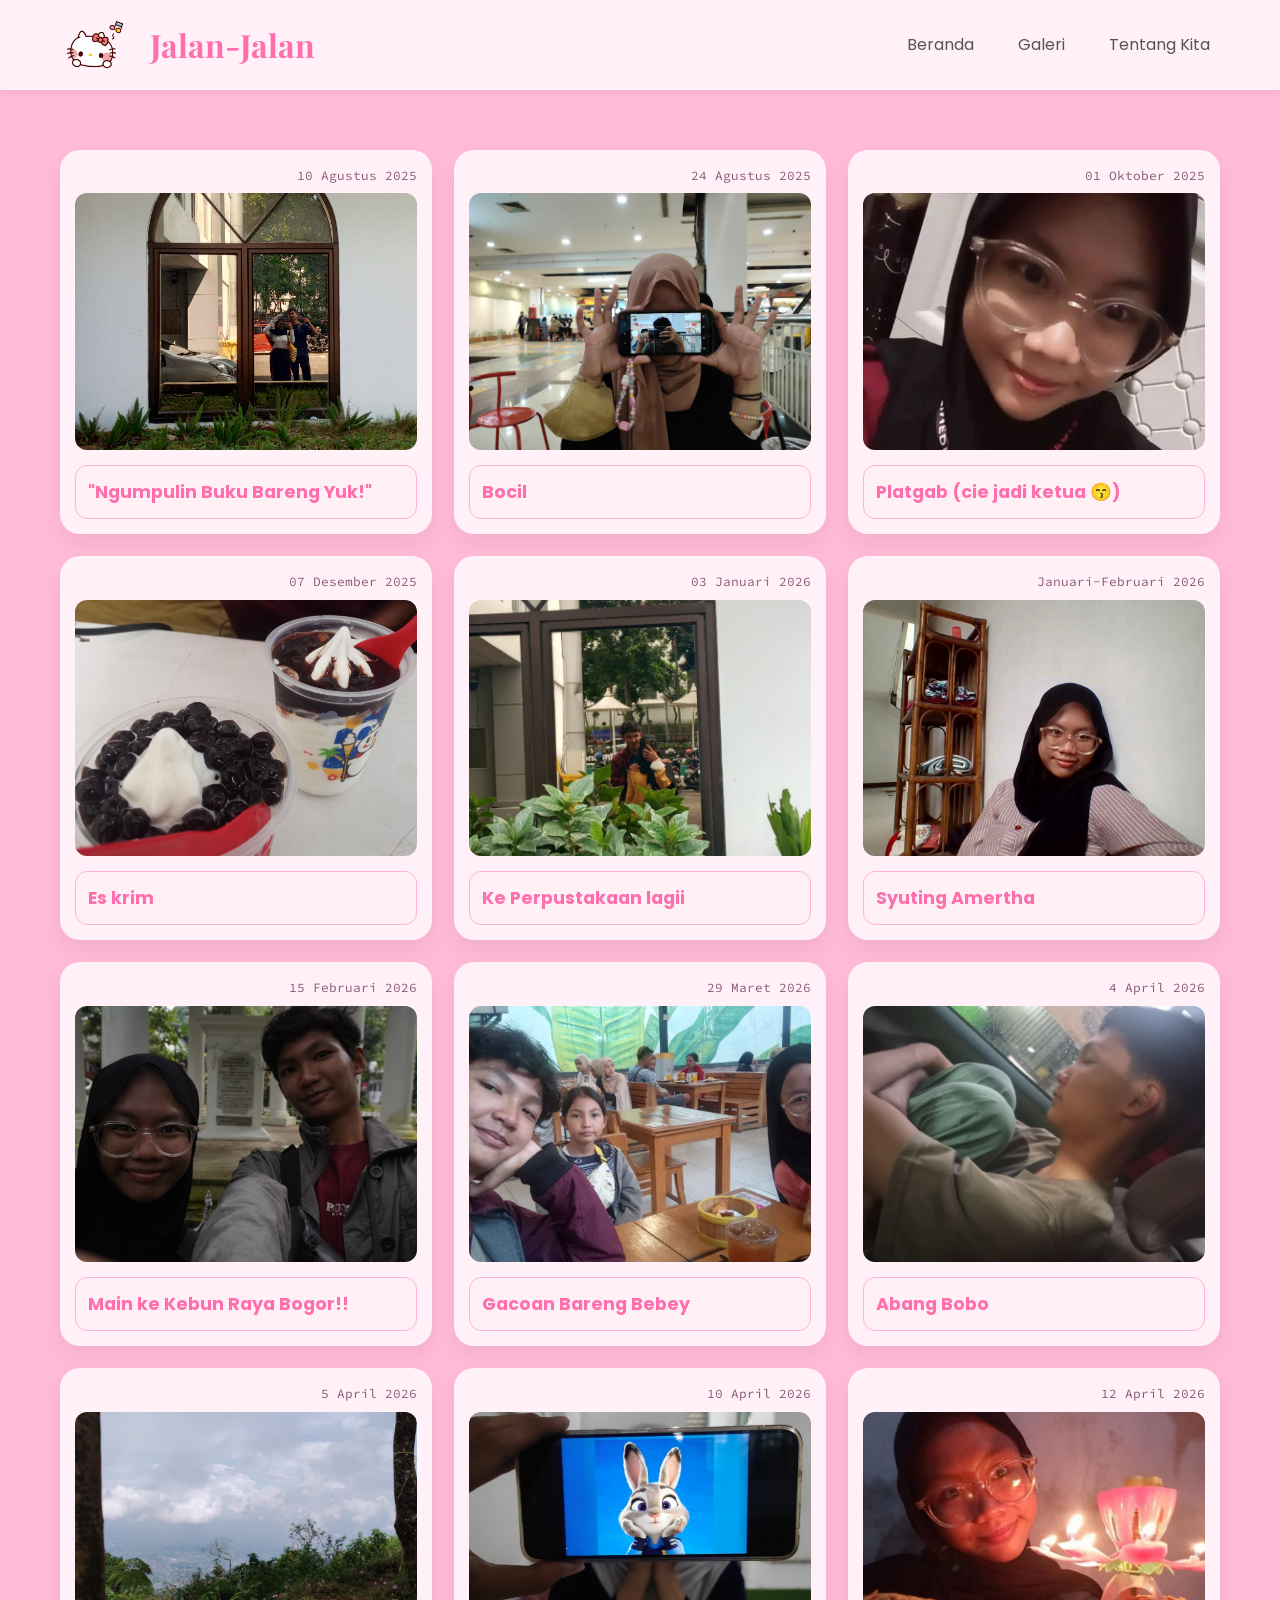
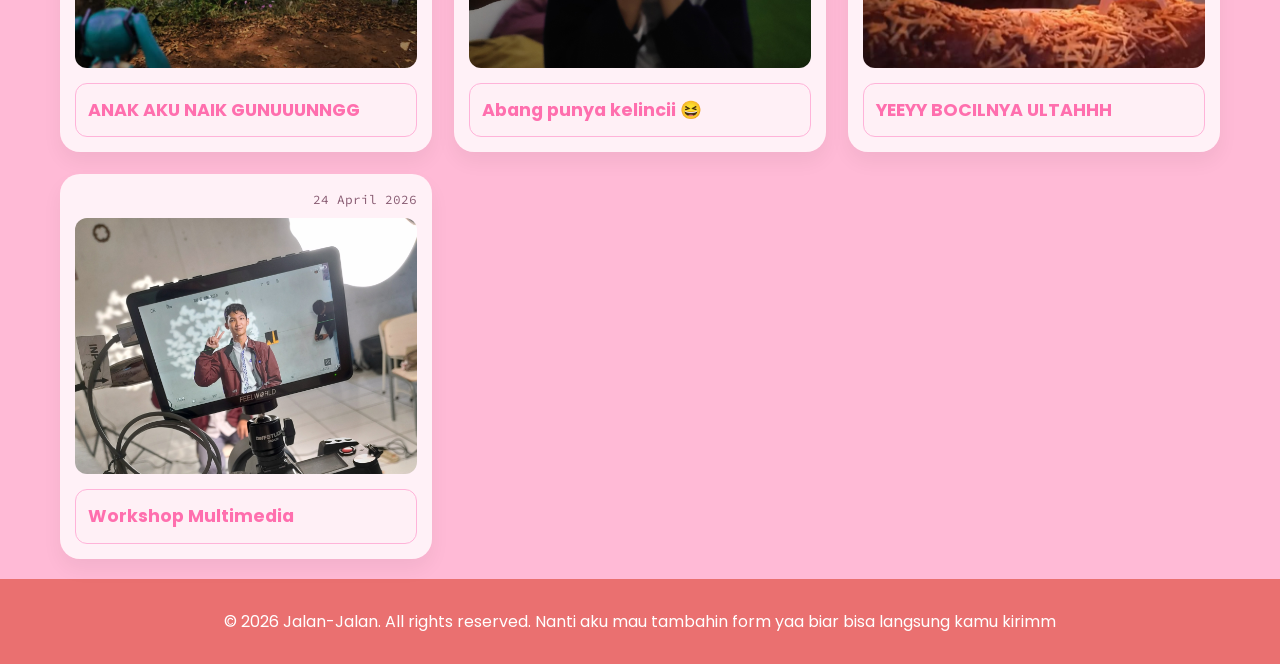
<file: Gallery/foto.html>
<!DOCTYPE html>
<html lang="en">
<head>
    <meta charset="UTF-8">
    <meta name="viewport" content="width=device-width, initial-scale=1.0">
    <link rel="stylesheet" href="foto.css">
    <script src="foto.js" defer></script>
    <title>Galeri Jalan-Jalan</title>
  <link rel="icon" type="image/x-icon" href="favicon (1).ico">
</head>
<body>
  <header>
    <div class="logo">
      <img src="cek-removebg-preview.png" alt="Hello Kitty" class="kitty-icon">
      <h1>Jalan-Jalan</h1>
    </div>
    <button id="nav-toggle" aria-label="Buka menu" aria-expanded="false">
      <span class="bar"></span>
      <span class="bar"></span>
      <span class="bar"></span>
    </button>
    <nav>
      <a href="/index.html">Beranda</a>
      <a href="/Gallery/foto.html">Galeri</a>
      <a href="/Profile/about_us.html">Tentang Kita</a>
    </nav>
  </header>

  <!-- Galeri Foto -->
  <main class="gallery-container" id="Gallery-Foto">
    <!-- Foto-foto ada di javascript -->
  </main>

  <footer>
    <p>&copy; 2026 Jalan-Jalan. All rights reserved. Nanti aku mau tambahin form yaa biar bisa langsung kamu kirimm</p>
  </footer>
</body>
</html>
</file>
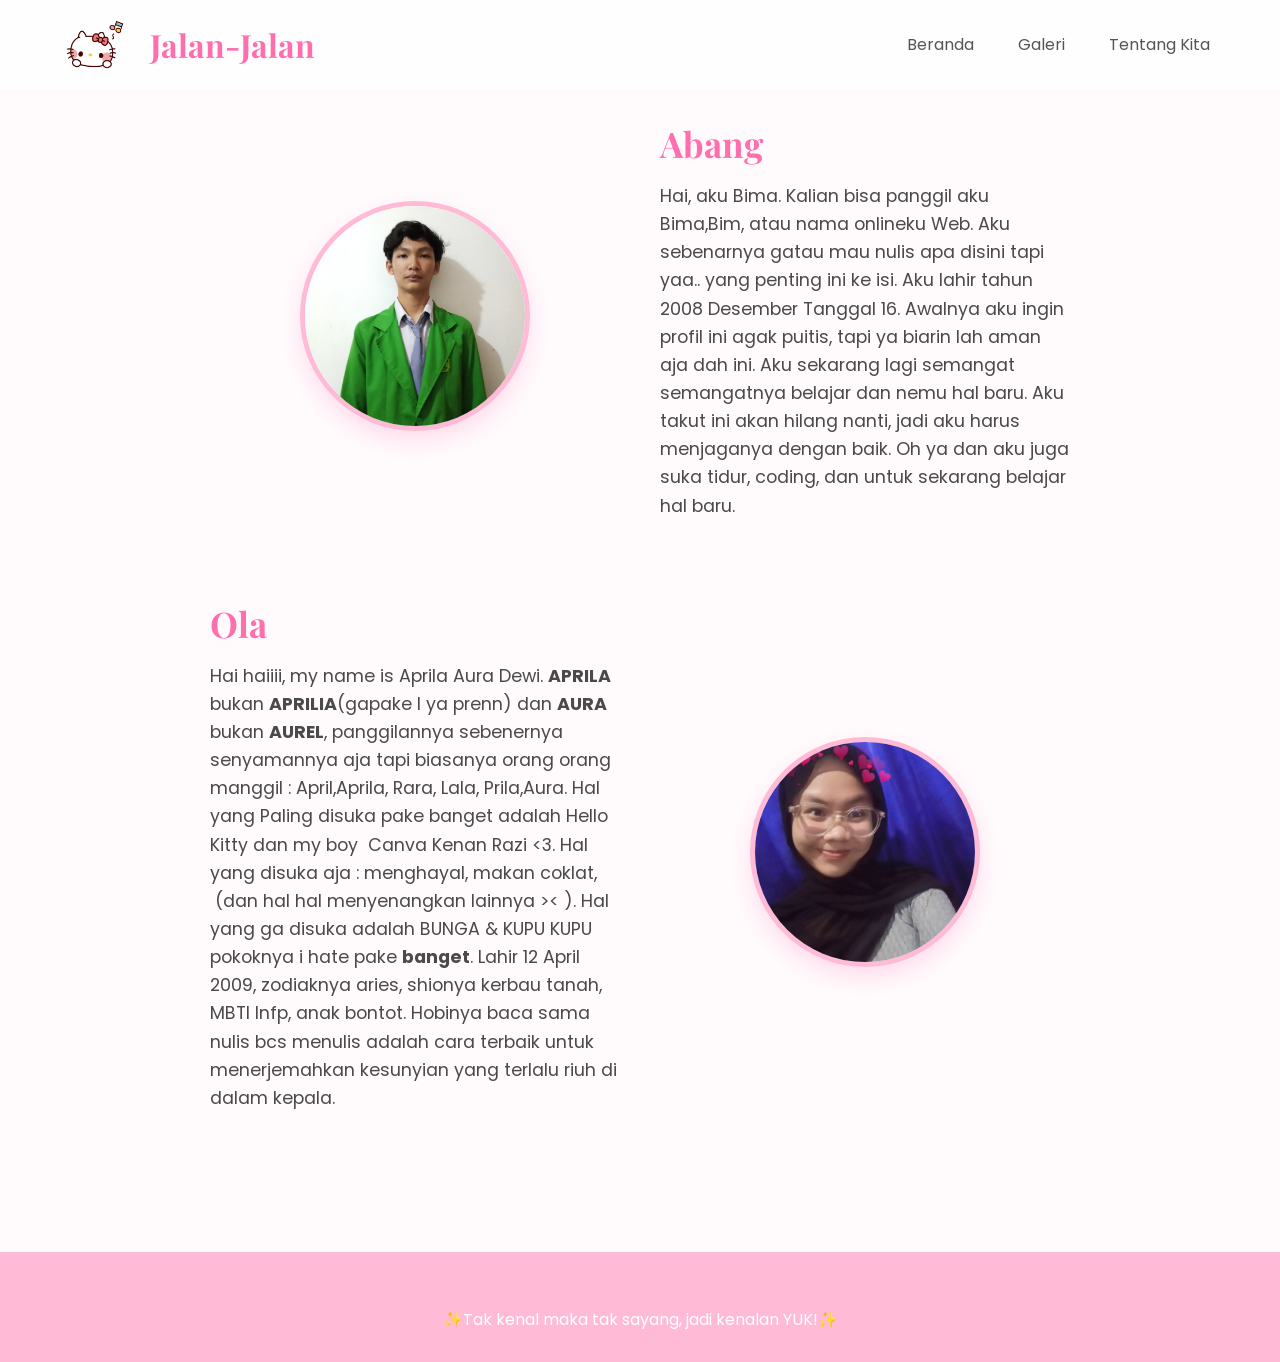
<file: Profile/about_us.html>
<!DOCTYPE html>
<html lang="en">
<head>
 <meta charset="UTF-8">
    <meta name="viewport" content="width=device-width, initial-scale=1.0">
    <title>Document</title>
    <link rel="icon" type="image/x-icon" href="favicon (1).ico">
    <link rel="stylesheet" href="about-us.css">
    <script src="aboutus.js"></script>
</head>
<body>
    <header>
    <div class="logo">
        <img src="cek-removebg-preview.png" alt="Hello Kitty" class="kitty-icon">
        <h1>Jalan-Jalan</h1>
    </div>
    <button id="nav-toggle" aria-label="Buka menu" aria-expanded="false">
        <span class="bar"></span>
        <span class="bar"></span>
        <span class="bar"></span>
    </button>
    <nav>
        <a href="/index.html">Beranda</a>
        <a href="/Gallery/foto.html">Galeri</a>
        <a href="/Profile/about_us.html">Tentang Kita</a>
    </nav>
</header>

<!-- Bag Abang -->
<main class="about-container">
    <section class="profile-section">
        <div class="profile-card">
        <div class="profile-image">
          <img src="Foto sopan pake almet.jpeg" alt="Foto Abang" class="clickable-photo">
          <span class="bubble b-1">Bimaa</span>
          <span class="bubble b-2">16 Desember 2008</span>
          <span class="bubble b-3-A">Web</span>
          <span class="bubble b-4">Biru</span>
        </div>
        <div class="profile-info">
            <h2>Abang</h2>
            <p>Hai, aku Bima. Kalian bisa panggil aku Bima,Bim, atau nama onlineku Web. Aku sebenarnya gatau mau nulis apa disini tapi yaa.. yang penting ini ke isi. Aku lahir tahun 2008 Desember Tanggal 16.
            Awalnya aku ingin profil ini agak puitis, tapi ya biarin lah aman aja dah ini. Aku sekarang lagi semangat semangatnya belajar dan nemu hal baru. Aku takut ini akan hilang nanti, jadi aku harus menjaganya dengan baik. Oh ya dan aku juga suka tidur, coding, dan untuk sekarang belajar hal baru.
        </p>
    </div>
</div>
</section>

<!-- Bag Ola -->
 <section class="profile-section reverse">
    <div class="profile-card">
        <div class="profile-image">
            <img src="Profil ola.jpeg" alt="Foto Ola" class="clickable-photo">
            <span class="bubble b-1">Auraa</span>
            <span class="bubble b-2">12 April 2009</span>
            <span class="bubble b-3">Hello Kitty</span>
            <span class="bubble b-4">Pink</span>
        </div>
        <div class="profile-info">
            <h2>Ola</h2>
            <p>Hai haiiii, my name is Aprila Aura Dewi. <b>APRILA</b> bukan <b>APRILIA</b>(gapake I ya prenn) dan <b>AURA</b> bukan <b>AUREL</b>, panggilannya sebenernya senyamannya aja tapi biasanya orang orang manggil : April,Aprila, Rara, Lala, Prila,Aura. 
             Hal yang Paling disuka pake banget adalah Hello Kitty dan my boy  Canva Kenan Razi <3. Hal yang disuka aja : menghayal, makan coklat,  (dan hal hal menyenangkan lainnya >< ). Hal yang ga disuka adalah BUNGA & KUPU KUPU pokoknya i hate pake <b>banget</b>. Lahir 12 April 2009,
             zodiaknya aries, shionya kerbau tanah, MBTI Infp, anak bontot. Hobinya baca sama nulis bcs menulis adalah cara terbaik untuk menerjemahkan kesunyian yang terlalu riuh di dalam kepala.
            </p>
        </div>
    </div>
</section>
</main>

<footer>
  <p>✨Tak kenal maka tak sayang, jadi kenalan YUK!✨</p>
</footer>
</body>
</html>
</file>
<file: Gallery/foto.css>
@import url('https://fonts.googleapis.com/css2?family=Playfair+Display:wght@600&family=Poppins:wght@300;400;500&display=swap');
@import url('https://fonts.googleapis.com/css2?family=Genos:ital,wght@0,100..900;1,100..900&family=Major+Mono+Display&family=Six+Caps&family=Source+Code+Pro:ital,wght@0,200..900;1,200..900&display=swap');

:root {
  --pink-primary: #ff6fae;
  --pink-soft: #ffbad6;
  --pink-light: #fff0f6;
  --white-glass: rgba(255, 255, 255, 0.8);
  --header-height: 80px;
}

* {
  margin: 0;
  padding: 0;
  box-sizing: border-box;
}

body {
  background-color: var(--pink-soft);
  font-family: 'Poppins', sans-serif;
  color: #4a4a4a;
  line-height: 1.6;
  overflow-x: hidden;
}

/* --- Header --- */
header {
  display: flex;
  justify-content: space-between;
  align-items: center;
  padding: 20px 50px;
  height: var(--header-height);
  background-color: var(--white-glass);
  position: fixed;
  top: 0;
  width: 100%;
  z-index: 100;
  backdrop-filter: blur(10px);
  box-shadow: 0 2px 10px rgba(0,0,0,0.05);
}

.logo {
  display: flex;
  align-items: center;
  gap: 10px;
}

.kitty-icon {
  width: 90px;
  animation: bounce 3s alternate infinite;
}

@keyframes bounce {
  0%, 100% { transform: translateY(0); }
  50% { transform: translateY(-10px); }
}

header h1 {
  font-family: 'Playfair Display', serif;
  color: var(--pink-primary);
}

nav a {
  margin: 0 20px;
  text-decoration: none;
  color: #555;
  font-weight: 400;
  transition: color 0.3s;
}

nav a:hover {
  color: #ff6fae;
}

/* --- Gallery Layout --- */
.gallery-container {
  margin-top: calc(var(--header-height) + 40px);
  padding: 20px;
  display: grid;
  grid-template-columns: repeat(auto-fill, minmax(300px, 1fr));
  gap: 25px;
  max-width: 1200px;
  margin-left: auto;
  margin-right: auto;
  align-items: start;
}

.card {
  background: var(--white-glass);
  padding: 15px;
  border-radius: 20px;
  box-shadow: 0 10px 20px rgba(0,0,0,0.05);
  display: flex;
  flex-direction: column;
  transition: transform 0.3s ease;
  height: 100%;
  height: max-content;
  align-self: start;
}


.card:hover {
  transform: translateY(-8px);
}

.image-wrapper {
  width: 100%;
  margin-bottom: 15px;
  overflow: hidden;
}

.image-wrapper p {
  font-family: 'Source Code Pro', monospace;
  text-align: right;
  font-size: 0.8rem;
  margin-bottom: 8px;
  color: #885b72;
}

.image-wrapper img {
  width: 100%;
  /* PENTING: Membuat semua gambar punya rasio yang sama (misal 4:3 atau 1:1) */
  aspect-ratio: 4 / 3; 
  object-fit: cover; /* Memotong gambar agar memenuhi kotak tanpa gepeng */
  border-radius: 12px;
  display: block;
}

.caption-box {
  border: 1px solid #ffb3d9;
  background: var(--pink-light);
  padding: 12px;
  border-radius: 12px;
  cursor: pointer;
  margin-top: auto; /* Mendorong box caption ke bawah agar sejajar */
}

.caption-box summary {
  list-style: none  ;
  outline: none;
  user-select: none;
}

.caption-box summary::-webkit-details-marker {
  display: none;
}

.caption-box h3 {
  font-size: 1.1rem;
  color: var(--pink-primary);
}

footer {
  padding: 30px;
  background-color: #ea7070;
  color: white;
  font-weight: 400;
  text-align: center;
}
/* _________________________________________________________________________________________________________________________ */
/* --- Responsive --- */
/* header height variable */
:root {
  --header-height: 90px;
}

/* Hamburger button (hidden di desktop) */
#nav-toggle {
  display: none;
  background: transparent;
  border: none;
  cursor: pointer;
  width: 44px;
  height: 44px;
  align-items: center;
  justify-content: center;
  gap: 4px;
}

#nav-toggle .bar {
  display: block;
  width: 22px;
  height: 2px;
  background: #555;
  border-radius: 2px;
  transition: transform 0.25s ease, opacity 0.25s ease;
}

/* Transform hamburger into X when open */
#nav-toggle.open .bar:nth-child(1) { transform: rotate(39deg) translate(4px, 4px); }
#nav-toggle.open .bar:nth-child(2) { opacity: 1; transform: translateX(-10px);}
#nav-toggle.open .bar:nth-child(3) { transform: rotate(-39deg) translate(4px, -4px); }

/* Responsif Mobile (HP) */
@media (max-width: 480px) {
  .gallery-container {
    grid-template-columns: 1fr; /* Satu kolom saja di HP kecil */
    padding: 15px;
  }
  
  .image-wrapper img {
    aspect-ratio: 1 / 1; /* Di HP kotak sempurna biasanya lebih bagus */
  }
}

/* Mobile styles */
@media (max-width: 810px) {
  :root { --header-height: 76px; }

  .kitty-icon { width: 70px; }

  header {
    padding: 12px 18px;
  }

  /* show hamburger */
  #nav-toggle {
    display: flex;
    flex-direction: column;
    gap: 10px;
  }

  /* make nav slide from right */
  header nav {
    display: flex;
    flex-direction: column;
    position: fixed;
    top: var(--header-height);
    right: 0;
    width: 240px;
    max-width: 80%;
    height: calc(100vh - var(--header-height));
    background: rgba(255,255,255,0.98);
    box-shadow: -8px 0 20px rgba(0,0,0,0.06);
    transform: translateX(110%);
    transition: transform 0.32s cubic-bezier(.2,.9,.2,1);
    padding-top: 10px;
    z-index: 200;
  }

  /* nav visible when .open */
  header nav.open {
    transform: translateX(0);
  }

  /* nav links as touch targets */
  header nav a {
    display: block;
    padding: 14px 18px;
    margin: 0;
    color: #4a4a4a;
    font-size: 1.05rem;
    border-bottom: 1px solid rgba(0,0,0,0.04);
  }

  header nav a:hover {
    background: rgba(255,111,174,0.06);
    color: #ff6fae;
  }

  /* Ensure main hero/content is not hidden under fixed header */
  .hero, main {
    padding-top: calc(var(--header-height) + 10px);
    box-sizing: border-box;
  }
}

/* Desktop small adjustments (optional) */
@media (min-width: 769px) and (max-width: 1024px) {
  header { padding: 16px 30px; }
  nav a { margin: 0 12px; }
}

/* ============================================ */
/* ENHANCED RESPONSIVE STYLES - ALL DEVICES    */
/* ============================================ */

/* Tablet Portrait */
@media (max-width: 768px) {
  .gallery-container {
    grid-template-columns: repeat(auto-fill, minmax(250px, 1fr));
    gap: 20px;
    padding: 20px;
    margin-top: calc(var(--header-height) + 30px);
  }

  .card {
    padding: 12px;
  }

  .caption-box h3 {
    font-size: 1rem;
  }
}

/* Mobile Medium */
@media (max-width: 600px) {
  .gallery-container {
    grid-template-columns: repeat(auto-fill, minmax(220px, 1fr));
    gap: 15px;
    padding: 15px;
  }
}

/* Mobile Small */
@media (max-width: 480px) {
  :root {
    --header-height: 70px;
  }

  header {
    padding: 10px 15px;
  }

  .kitty-icon {
    width: 60px;
  }

  header h1 {
    font-size: 1.2rem;
  }

  .gallery-container {
    grid-template-columns: 1fr;
    gap: 15px;
    padding: 15px;
    margin-top: calc(var(--header-height) + 25px);
  }

  .card {
    padding: 12px;
    border-radius: 15px;
  }

  .image-wrapper img {
    aspect-ratio: 4 / 3;
    border-radius: 10px;
  }

  .image-wrapper p {
    font-size: 0.75rem;
  }

  .caption-box {
    padding: 10px;
    border-radius: 10px;
  }

  .caption-box h3 {
    font-size: 0.95rem;
  }

  .caption-box p {
    font-size: 0.85rem;
    line-height: 1.5;
  }

  header nav {
    width: 200px;
  }
}

/* Extra Small Mobile */
@media (max-width: 360px) {
  .kitty-icon {
    width: 50px;
  }

  header h1 {
    font-size: 1rem;
  }

  .gallery-container {
    padding: 12px;
    gap: 12px;
  }

  .card {
    padding: 10px;
  }

  .image-wrapper p {
    font-size: 0.7rem;
  }

  .caption-box h3 {
    font-size: 0.9rem;
  }

  .caption-box p {
    font-size: 0.8rem;
  }
}

/* Landscape Mobile */
@media (max-height: 500px) and (orientation: landscape) {
  header {
    padding: 8px 15px;
  }

  .kitty-icon {
    width: 50px;
  }

  .gallery-container {
    margin-top: calc(var(--header-height) + 20px);
    grid-template-columns: repeat(auto-fill, minmax(200px, 1fr));
    gap: 12px;
  }

  .card {
    padding: 10px;
  }

  .image-wrapper img {
    aspect-ratio: 16 / 9;
  }
}

/* Large Desktop */
@media (min-width: 1440px) {
  header {
    padding: 25px 80px;
  }

  .gallery-container {
    max-width: 1400px;
    grid-template-columns: repeat(auto-fill, minmax(350px, 1fr));
    gap: 30px;
    padding: 30px;
  }

  .card {
    padding: 18px;
  }

  .image-wrapper img {
    aspect-ratio: 4 / 3;
  }

  .caption-box h3 {
    font-size: 1.2rem;
  }
}

/* Tablet Landscape */
@media (min-width: 1025px) and (max-width: 1280px) {
  .gallery-container {
    grid-template-columns: repeat(auto-fill, minmax(280px, 1fr));
    gap: 22px;
  }
}

/* Very Large Screens */
@media (min-width: 1920px) {
  .gallery-container {
    max-width: 1600px;
    grid-template-columns: repeat(auto-fill, minmax(400px, 1fr));
    gap: 35px;
  }
}
</file>
<file: Profile/about-us.css>
@import url('https://fonts.googleapis.com/css2?family=Playfair+Display:wght@500&family=Poppins:wght@300;400&display=swap');

* {
  margin: 0;
  padding: 0;
  box-sizing: border-box;
}

body {
  font-family: 'Poppins', sans-serif;
  background-color: #fffafc;
  color: #4a4a4a;
  overflow-x: hidden;
}

/* Header */
header {
  display: flex;
  justify-content: space-between;
  align-items: center;
  padding: 20px 50px;
  background-color: rgba(255, 255, 255, 0.8);
  position: fixed;
  width: 100%;
  z-index: 100;
  backdrop-filter: blur(10px);
}

.logo {
  display: flex;
  align-items: center;
  gap: 10px;
}

.kitty-icon {
  width: 90px;
  animation: bounce 3s alternate infinite;
}

@keyframes bounce {

  0%,
  100% {
    transform: translateY(0);
  }

  50% {
    transform: translateY(-10px);
  }
}


header h1 {
  font-family: 'Playfair Display', serif;
  color: #ff6fae;
}

nav a {
  margin: 0 20px;
  text-decoration: none;
  color: #555;
  font-weight: 400;
  transition: color 0.3s;
}

nav a:hover {
  color: #ff6fae;
}


.about-container {
  padding: 120px 20px 60px;
  /* Padding atas agar tidak tertutup header fixed */
  max-width: 1000px;
  margin: 0 auto;
}

.profile-section {
  margin-bottom: 80px;
  opacity: 0;
  transform: translateY(30px);
  transition: all 0.8s ease-out;
}

/* Muncul saat di-scroll (nanti dibantu JS) */
.profile-section.appear {
  opacity: 1;
  transform: translateY(0);
}

.profile-card {
  display: flex;
  align-items: center;
  gap: 40px;
}

/* Membuat posisi zigzag untuk section dengan class 'reverse' */
.profile-section.reverse .profile-card {
  flex-direction: row-reverse;
}

.profile-image {
  flex: 1;
  text-align: center;
}

.profile-image img {
  width: 250px;
  height: 250px;
  object-fit: cover;
  border-radius: 50%;
  /* Membuat foto jadi bulat sesuai sketsa */
  border: 5px solid #ffbad6;
  box-shadow: 0 10px 20px rgba(255, 111, 174, 0.2);
}

.profile-info {
  flex: 1;
}

.profile-info h2 {
  font-family: 'Playfair Display', serif;
  color: #ff6fae;
  font-size: 2.5rem;
  margin-bottom: 15px;
}

.profile-info p {
  line-height: 1.6;
  font-size: 1.1rem;
}

.profile-section {
  opacity: 0;
  transition: all 1s cubic-bezier(0.2, 1, 0.3, 1);
  /* Transisi halus & elegan */
}

/* Profil 1: Bergeser dari kiri ke kanan */
.profile-section:not(.reverse) {
  transform: translateX(-50px);
}

/* Profil 2: Bergeser dari kanan ke kiri */
.profile-section.reverse {
  transform: translateX(50px);
}

/* --- State Setelah Scroll (Muncul) --- */
.profile-section.appear {
  opacity: 1;
  transform: translateX(0) translateY(0);
}

.profile-image {
  position: relative;
  display: inline-block;
  user-select: none;
  -webkit-tap-highlight-color: transparent; /* Menghilangkan highlight saat klik di mobile */
}

.profile-image img {
  transition: transform 0.5s ease;
  -webkit-user-drag: none;
}

.profile-image img:hover {
  transform: scale(1.05) rotate(3deg);
}

.profile-image img:active {
  transform: scale(0.95) rotate(-3deg);
}

.bubble {
  position: absolute;
  background: #ff6fae;
  color: white;
  padding: 6px 12px;
  border-radius: 20px;
  font-size: 0.8rem;
  font-weight: 500;
  opacity: 0;
  transform: scale(0.5);
  transition: all 0.3s cubic-bezier(0.175, 0.885, 0.32, 1.275);
  white-space: nowrap;
  pointer-events: none; /* Supaya tidak mengganggu klik pada gambar */
  box-shadow: 0 4px 10px rgba(255, 111, 174, 0.3);
  z-index: 10;
}

.b-1, .b-2, .b-3, .b-3-A, .b-4 {
  top: 50%;
  left: 50%;
  transform: translate(-50%, -50%) scale(0.5);
}

.profile-image img:active ~ .bubble {
  opacity: 1;
}

.profile-image img:active ~ .b-1 { transform: translate(-50%, -164px) scale(1); } /* Atas */
.profile-image img:active ~ .b-2 { transform: translate(-50%, 125px) scale(1); }  /* Bawah */
.profile-image img:active ~ .b-3 { transform: translate(-215px, -50%) scale(1); } /* Kiri */
.profile-image img:active ~ .b-3-A { transform: translate(-180px, -50%) scale(1); } /* Kiri Abang*/
.profile-image img:active ~ .b-4 { transform: translate(128px, -50%) scale(1); }   /* Kanan */

.bubble::after {
  content: '';
  position: absolute;
  width: 8px;
  height: 8px;
  background: #ff6fae;
  transform: rotate(45deg);
  z-index: -1;
}

.b-1::after { bottom: -4px; left: 45%; }
.b-2::after { top: -4px; left: 45%; }
.b-3::after { right: -3.8px; top: 40%; }
.b-3-A::after { right: -3px; top: 40%; }
.b-4::after { left: -3px; top: 40%; }

/* Countdown Section - Mini & Slim Style */
.countdown-section {
  padding-top: 110px; /* Jarak agar tidak tertutup header */
  display: flex;
  justify-content: center;
  background-color: #fffafc;
}

.countdown-card {
  background: white;
  padding: 10px 20px;
  border-radius: 15px;
  border: 1px solid #ffbad6;
  text-align: center;
  box-shadow: 0 4px 15px rgba(255, 111, 174, 0.1);
  min-width: 280px;
}

.countdown-card h2 {
  font-family: 'Playfair Display', serif;
  color: #ff6fae;
  margin-bottom: 8px;
  font-size: 0.9rem; /* Ukuran teks judul kecil */
  letter-spacing: 0.5px;
}

#countdown {
  display: flex;
  justify-content: center;
  gap: 8px;
}

.time-box {
  background: #ff6fae;
  color: white;
  padding: 4px 8px;
  border-radius: 8px;
  min-width: 50px;
}

.time-box span {
  display: block;
  font-size: 1.1rem; /* Angka tetap jelas tapi tidak besar */
  font-weight: bold;
  line-height: 1;
}

.time-box p {
  font-size: 0.55rem;
  margin: 0;
  opacity: 0.9;
  text-transform: uppercase;
}

/* Animasi saat waktu habis */
@keyframes bday-pop {
  0% { transform: scale(0.5); opacity: 0; }
  100% { transform: scale(1); opacity: 1; }
}

/* Responsif Mobile */
@media (max-width: 768px) {
  .countdown-section { padding-top: 90px; }
  .countdown-card { scale: 0.9; }
}

/* -------------------------------------------------------------------------------------------------------------------------------------------------- */
/* header height variable */
:root {
  --header-height: 90px;
}

/* Hamburger button (hidden di desktop) */
#nav-toggle {
  display: none;
  background: transparent;
  border: none;
  cursor: pointer;
  width: 44px;
  height: 44px;
  align-items: center;
  justify-content: center;
  gap: 4px;
}

#nav-toggle .bar {
  display: block;
  width: 22px;
  height: 2px;
  background: #555;
  border-radius: 2px;
  transition: transform 0.25s ease, opacity 0.25s ease;
}

/* Transform hamburger into X when open */
#nav-toggle.open .bar:nth-child(1) {
  transform: rotate(39deg) translate(4px, 4px);
}

#nav-toggle.open .bar:nth-child(2) {
  opacity: 1;
  transform: translateX(-10px);
}

#nav-toggle.open .bar:nth-child(3) {
  transform: rotate(-39deg) translate(4px, -4px);
}

/* Mobile styles */
@media (max-width: 810px) {
  :root {
    --header-height: 76px;
  }

  .kitty-icon {
    width: 70px;
  }

  header {
    padding: 12px 18px;
  }

  /* show hamburger */
  #nav-toggle {
    display: flex;
    flex-direction: column;
    gap: 10px;
  }

  /* make nav slide from right */
  header nav {
    display: flex;
    flex-direction: column;
    position: fixed;
    top: var(--header-height);
    right: 0;
    width: 240px;
    max-width: 80%;
    height: calc(100vh - var(--header-height));
    background: rgba(255, 255, 255, 0.98);
    box-shadow: -8px 0 20px rgba(0, 0, 0, 0.06);
    transform: translateX(110%);
    transition: transform 0.32s cubic-bezier(.2, .9, .2, 1);
    padding-top: 10px;
    z-index: 200;
  }

  /* nav visible when .open */
  header nav.open {
    transform: translateX(0);
  }

  /* nav links as touch targets */
  header nav a {
    display: block;
    padding: 14px 18px;
    margin: 0;
    color: #4a4a4a;
    font-size: 1.05rem;
    border-bottom: 1px solid rgba(0, 0, 0, 0.04);
  }

  header nav a:hover {
    background: rgba(255, 111, 174, 0.06);
    color: #ff6fae;
  }

  /* Ensure main hero/content is not hidden under fixed header */
  .hero,
  main {
    padding-top: calc(var(--header-height) + 10px);
    box-sizing: border-box;
  }

  .profile-card,
  .profile-section.reverse .profile-card {
    flex-direction: column;
    text-align: center;
  }

  .profile-image img {
    width: 200px;
    height: 200px;
  }

  .profile-image img {
    width: 180px !important; /* Ukuran foto lebih kecil di HP */
    height: 180px !important;
  }

  .bubble {
    font-size: 0.8rem;
    padding: 4px 10px;
  }

  /* Sesuaikan jarak bubble agar tidak keluar layar HP */
  .profile-image img:active ~ .b-1 { transform: translate(-50%, -125px) scale(1); }
  .profile-image img:active ~ .b-2 { transform: translate(-50%, 90px) scale(1); }
  .profile-image img:active ~ .b-3 { transform: translate(-175px, -50%) scale(1); }
  .profile-image img:active ~ .b-3-A { transform: translate(-143px, -50%) scale(1); }
  .profile-image img:active ~ .b-4 { transform: translate(92px, -50%) scale(1); }
}

footer {
  padding: 30px;
  background-color: #ffbad6;
  color: white;
  font-weight: 400;
  text-align: center;
}

/* Desktop small adjustments (optional) */
@media (min-width: 769px) and (max-width: 1024px) {
  header {
    padding: 16px 30px;
  }

  nav a {
    margin: 0 12px;
  }
}

/* ============================================ */
/* ENHANCED RESPONSIVE STYLES - ALL DEVICES    */
/* ============================================ */

/* Tablet Portrait */
@media (max-width: 768px) {
  .about-container {
    padding: 100px 30px 50px;
  }

  .profile-section {
    margin-bottom: 60px;
  }

  .profile-card {
    gap: 30px;
  }

  .profile-image img {
    width: 220px;
    height: 220px;
  }

  .profile-info h2 {
    font-size: 2rem;
  }

  .profile-info p {
    font-size: 1rem;
  }
}

/* Mobile Small */
@media (max-width: 480px) {
  :root {
    --header-height: 70px;
  }

  header {
    padding: 10px 15px;
  }

  .kitty-icon {
    width: 60px;
  }

  header h1 {
    font-size: 1.2rem;
  }

  .about-container {
    padding: 90px 15px 40px;
  }

  .profile-section {
    margin-bottom: 50px;
  }

  .profile-card,
  .profile-section.reverse .profile-card {
    flex-direction: column;
    text-align: center;
    gap: 25px;
  }

  .profile-image img {
    width: 180px !important;
    height: 180px !important;
  }

  .profile-info h2 {
    font-size: 1.8rem;
  }

  .profile-info p {
    font-size: 0.9rem;
    line-height: 1.5;
  }

  .bubble {
    font-size: 0.75rem;
    padding: 4px 10px;
  }

  /* Adjust bubble positions for mobile */
  .profile-image img:active ~ .b-1 { transform: translate(-50%, -125px) scale(1); }
  .profile-image img:active ~ .b-2 { transform: translate(-50%, 90px) scale(1); }
  .profile-image img:active ~ .b-3 { transform: translate(-175px, -50%) scale(1); }
  .profile-image img:active ~ .b-3-A { transform: translate(-143px, -50%) scale(1); }
  .profile-image img:active ~ .b-4 { transform: translate(92px, -50%) scale(1); }

  .countdown-section {
    padding-top: 80px;
  }

  .countdown-card {
    scale: 0.85;
    min-width: 250px;
  }

  footer {
    padding: 25px 15px;
    font-size: 0.9rem;
  }

  header nav {
    width: 200px;
  }
}

/* Extra Small Mobile */
@media (max-width: 360px) {
  .kitty-icon {
    width: 50px;
  }

  header h1 {
    font-size: 1rem;
  }

  .about-container {
    padding: 85px 12px 35px;
  }

  .profile-image img {
    width: 150px !important;
    height: 150px !important;
  }

  .profile-info h2 {
    font-size: 1.5rem;
  }

  .profile-info p {
    font-size: 0.85rem;
  }

  .bubble {
    font-size: 0.7rem;
    padding: 3px 8px;
  }

  /* Adjust bubble position for extra small screens */
  .profile-image img:active ~ .b-1 { transform: translate(-50%, -100px) scale(1); }
  .profile-image img:active ~ .b-2 { transform: translate(-50%, 70px) scale(1); }
  .profile-image img:active ~ .b-3 { transform: translate(-150px, -50%) scale(1); }
  .profile-image img:active ~ .b-3-A { transform: translate(-120px, -50%) scale(1); }
  .profile-image img:active ~ .b-4 { transform: translate(75px, -50%) scale(1); }

  .countdown-card {
    scale: 0.75;
  }
}

/* Landscape Mobile */
@media (max-height: 500px) and (orientation: landscape) {
  header {
    padding: 8px 15px;
  }

  .kitty-icon {
    width: 50px;
  }

  .about-container {
    padding: 80px 20px 40px;
  }

  .profile-card {
    flex-direction: row !important;
    gap: 20px;
  }

  .profile-image img {
    width: 150px;
    height: 150px;
  }

  .profile-info h2 {
    font-size: 1.5rem;
  }

  .profile-info p {
    font-size: 0.85rem;
  }
}

/* Large Desktop */
@media (min-width: 1440px) {
  header {
    padding: 25px 80px;
  }

  .about-container {
    max-width: 1200px;
    padding: 140px 40px 80px;
  }

  .profile-card {
    gap: 50px;
  }

  .profile-image img {
    width: 300px;
    height: 300px;
  }

  .profile-info h2 {
    font-size: 3rem;
  }

  .profile-info p {
    font-size: 1.2rem;
    line-height: 1.8;
  }

  .countdown-card {
    min-width: 320px;
    scale: 1.1;
  }
}

/* Tablet Landscape */
@media (min-width: 1025px) and (max-width: 1280px) {
  .about-container {
    max-width: 900px;
  }

  .profile-image img {
    width: 230px;
    height: 230px;
  }

  .profile-info h2 {
    font-size: 2.2rem;
  }
}

/* Very Large Screens */
@media (min-width: 1920px) {
  .about-container {
    max-width: 1400px;
  }

  .profile-card {
    gap: 60px;
  }

  .profile-image img {
    width: 350px;
    height: 350px;
  }

  .profile-info h2 {
    font-size: 3.5rem;
  }

  .profile-info p {
    font-size: 1.3rem;
  }
}
</file>
